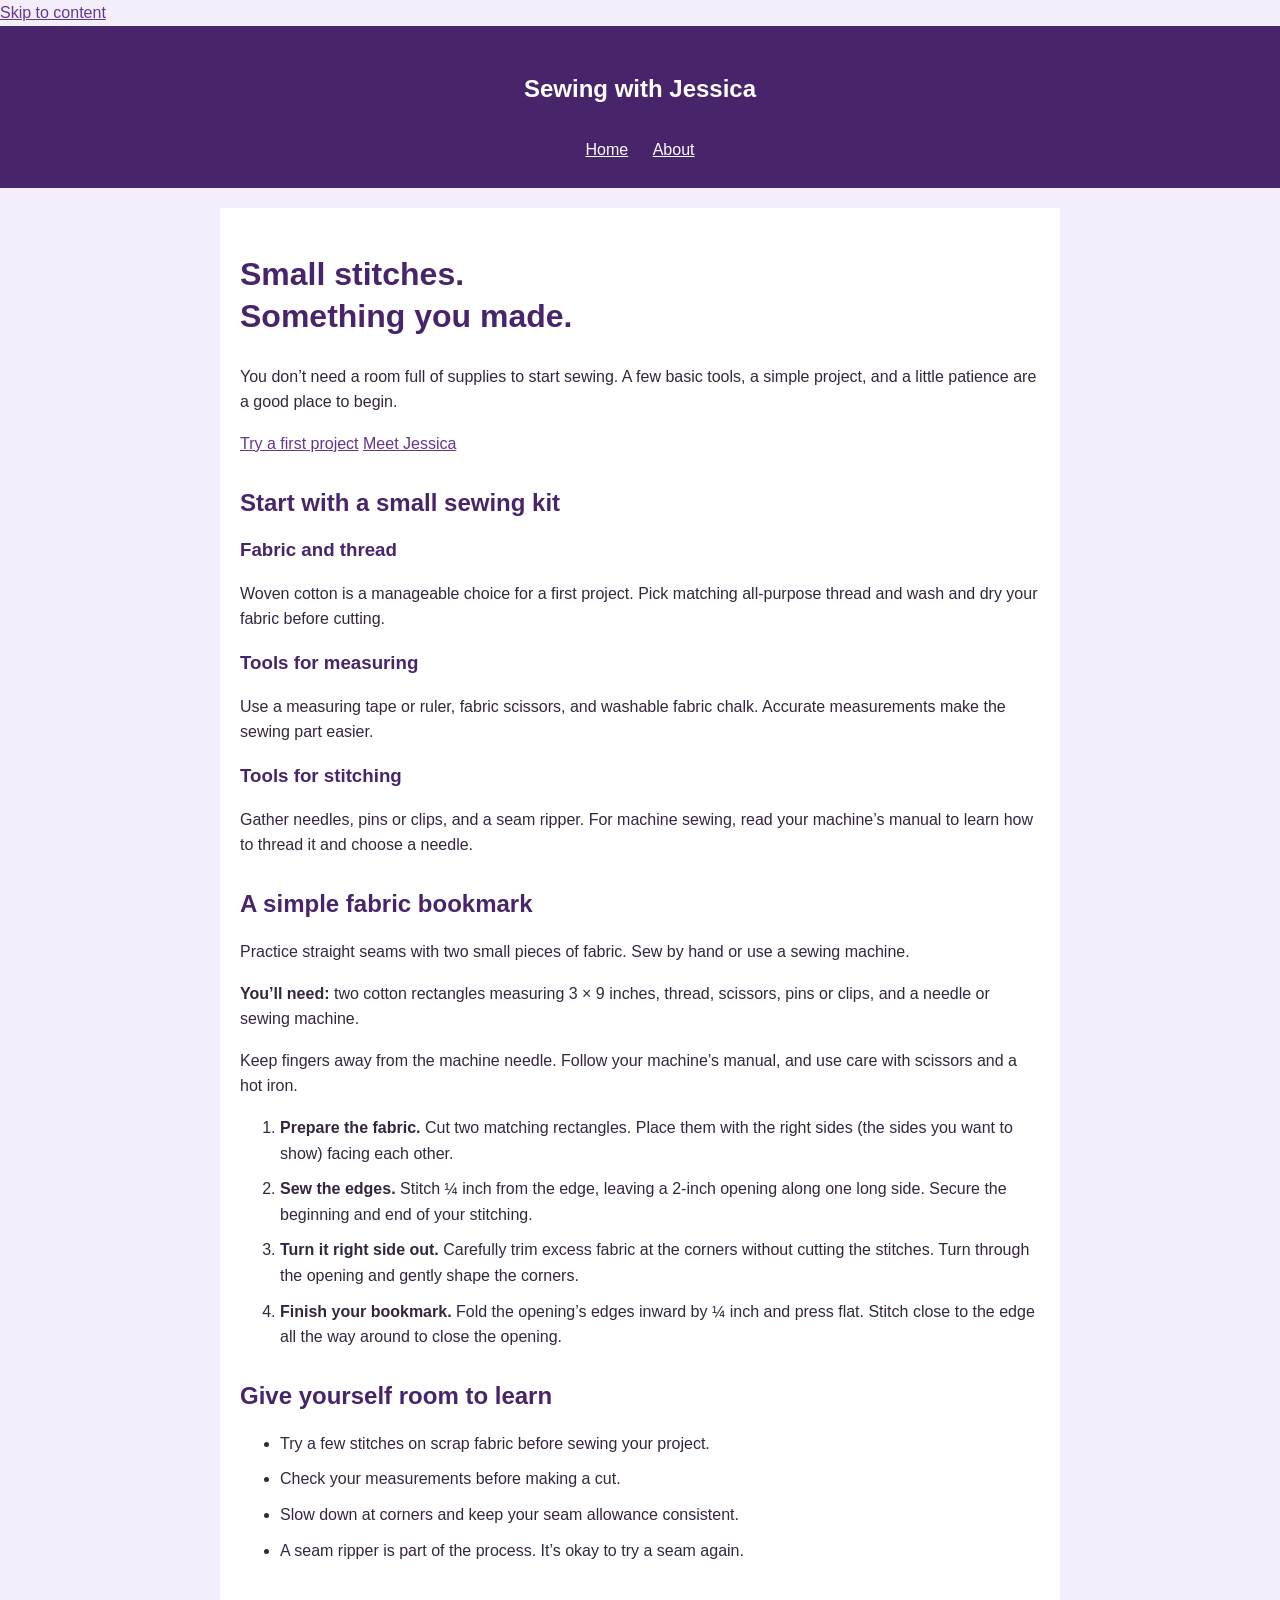
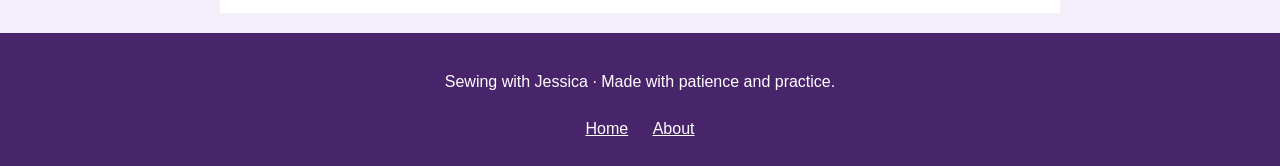
<file: index.html>
<!DOCTYPE html>
<html lang="en">
<head>
<meta charset="UTF-8">
<meta name="viewport" content="width=device-width, initial-scale=1.0">
<meta name="description" content="Beginner sewing supplies, practical tips, and an easy first project.">
<title>Home | Sewing with Jessica</title>
<link rel="stylesheet" href="style.css">
</head>
<body>
<a href="#main">Skip to content</a>
<header>
<p>Sewing with Jessica</p>
<nav aria-label="Main navigation">
<a href="index.html" aria-current="page">Home</a>
<a href="About.html">About</a>
</nav>
</header>
<main id="main">
<section>
<h1>Small stitches.<br>Something you made.</h1>
<p>You don’t need a room full of supplies to start sewing. A few basic tools, a simple project, and a little patience are a good place to begin.</p>
<a href="#first-project">Try a first project</a>
<a href="About.html">Meet Jessica</a>
</section>
<section aria-labelledby="supplies">
<h2 id="supplies">Start with a small sewing kit</h2>
<h3>Fabric and thread</h3>
<p>Woven cotton is a manageable choice for a first project. Pick matching all-purpose thread and wash and dry your fabric before cutting.</p>
<h3>Tools for measuring</h3>
<p>Use a measuring tape or ruler, fabric scissors, and washable fabric chalk. Accurate measurements make the sewing part easier.</p>
<h3>Tools for stitching</h3>
<p>Gather needles, pins or clips, and a seam ripper. For machine sewing, read your machine’s manual to learn how to thread it and choose a needle.</p>
</section>
<section id="first-project">
<h2>A simple fabric bookmark</h2>
<p>Practice straight seams with two small pieces of fabric. Sew by hand or use a sewing machine.</p>
<p>
<strong>You’ll need:</strong> two cotton rectangles measuring 3 × 9 inches, thread, scissors, pins or clips, and a needle or sewing machine.</p>
<p>Keep fingers away from the machine needle. Follow your machine’s manual, and use care with scissors and a hot iron.</p>
<ol>
<li>
<strong>Prepare the fabric.</strong> Cut two matching rectangles. Place them with the right sides (the sides you want to show) facing each other.</li>
<li>
<strong>Sew the edges.</strong> Stitch ¼ inch from the edge, leaving a 2-inch opening along one long side. Secure the beginning and end of your stitching.</li>
<li>
<strong>Turn it right side out.</strong> Carefully trim excess fabric at the corners without cutting the stitches. Turn through the opening and gently shape the corners.</li>
<li>
<strong>Finish your bookmark.</strong> Fold the opening’s edges inward by ¼ inch and press flat. Stitch close to the edge all the way around to close the opening.</li>
</ol>
</section>
<section>
<h2>Give yourself room to learn</h2>
<ul>
<li>Try a few stitches on scrap fabric before sewing your project.</li>
<li>Check your measurements before making a cut.</li>
<li>Slow down at corners and keep your seam allowance consistent.</li>
<li>A seam ripper is part of the process. It’s okay to try a seam again.</li>
</ul>
</section>
</main>
<footer>
<p>Sewing with Jessica · Made with patience and practice.</p>
<a href="index.html">Home</a>
<a href="About.html">About</a>
</footer>
</body>
</html>
</file>
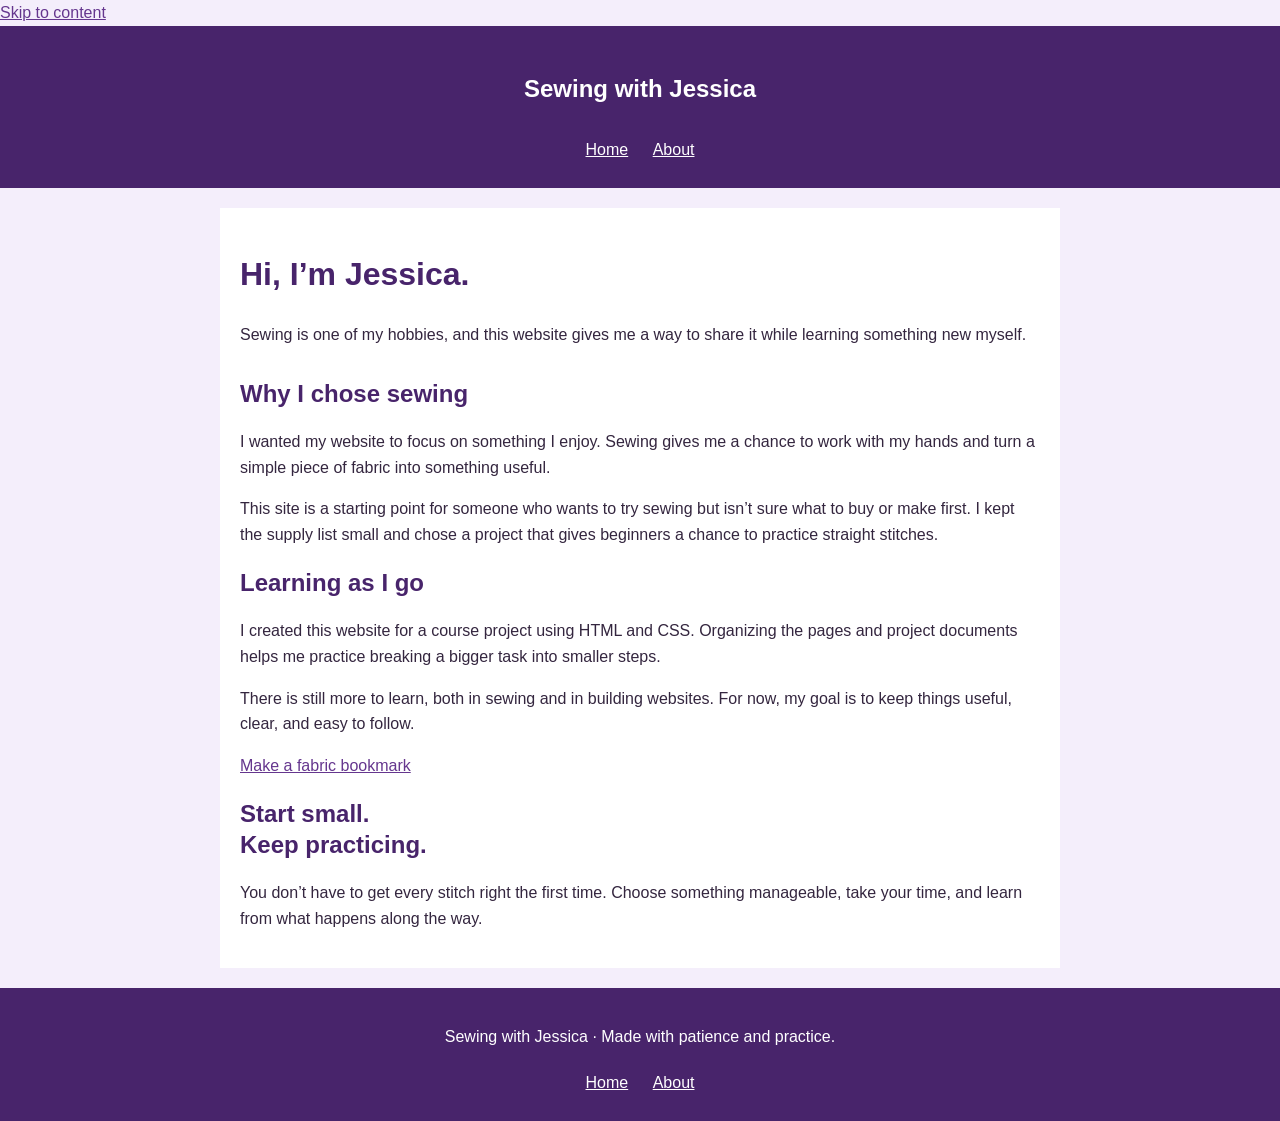
<file: About.html>
<!DOCTYPE html>
<html lang="en">
<head>
<meta charset="UTF-8">
<meta name="viewport" content="width=device-width, initial-scale=1.0">
<meta name="description" content="Meet Jessica and learn about the purpose of this beginner sewing website.">
<title>About | Sewing with Jessica</title>
<link rel="stylesheet" href="style.css">
</head>
<body>
<a href="#main">Skip to content</a>
<header>
<p>Sewing with Jessica</p>
<nav aria-label="Main navigation">
<a href="index.html">Home</a>
<a href="About.html" aria-current="page">About</a>
</nav>
</header>
<main id="main">
<section>
<h1>Hi, I’m Jessica.</h1>
<p>Sewing is one of my hobbies, and this website gives me a way to share it while learning something new myself.</p>
</section>
<h2>Why I chose sewing</h2>
<p>I wanted my website to focus on something I enjoy. Sewing gives me a chance to work with my hands and turn a simple piece of fabric into something useful.</p>
<p>This site is a starting point for someone who wants to try sewing but isn’t sure what to buy or make first. I kept the supply list small and chose a project that gives beginners a chance to practice straight stitches.</p>
<h2>Learning as I go</h2>
<p>I created this website for a course project using HTML and CSS. Organizing the pages and project documents helps me practice breaking a bigger task into smaller steps.</p>
<p>There is still more to learn, both in sewing and in building websites. For now, my goal is to keep things useful, clear, and easy to follow.</p>
<a href="index.html#first-project">Make a fabric bookmark</a>
<h2>Start small.<br>Keep practicing.</h2>
<p>You don’t have to get every stitch right the first time. Choose something manageable, take your time, and learn from what happens along the way.</p>
</main>
<footer>
<p>Sewing with Jessica · Made with patience and practice.</p>
<a href="index.html">Home</a>
<a href="About.html">About</a>
</footer>
</body>
</html>
</file>
<file: style.css>
/* Basic page colors and text */
body {
    margin: 0;
    background-color: #f4eefb;
    color: #34263f;
    font-family: Arial, sans-serif;
    font-size: 16px;
    line-height: 1.6;
}

/* Purple header and footer */
header, footer {
    background-color: #48246b;
    color: white;
    text-align: center;
    padding: 20px;
}

header p {
    font-size: 24px;
    font-weight: bold;
}

header a, footer a {
    color: white;
    display: inline-block;
    margin: 5px 10px;
}

/* One column that fits small screens */
main {
    max-width: 800px;
    margin: 20px auto;
    padding: 20px;
    background-color: white;
}

section {
    margin-bottom: 30px;
}

h1, h2, h3 {
    color: #48246b;
    line-height: 1.3;
}

h1 {
    font-size: 32px;
}

h2 {
    font-size: 24px;
}

a {
    color: #65368e;
}

a:hover {
    text-decoration: none;
}

a:focus {
    outline: 2px solid #8346b5;
    outline-offset: 3px;
}

li {
    margin-bottom: 10px;
}
</file>
